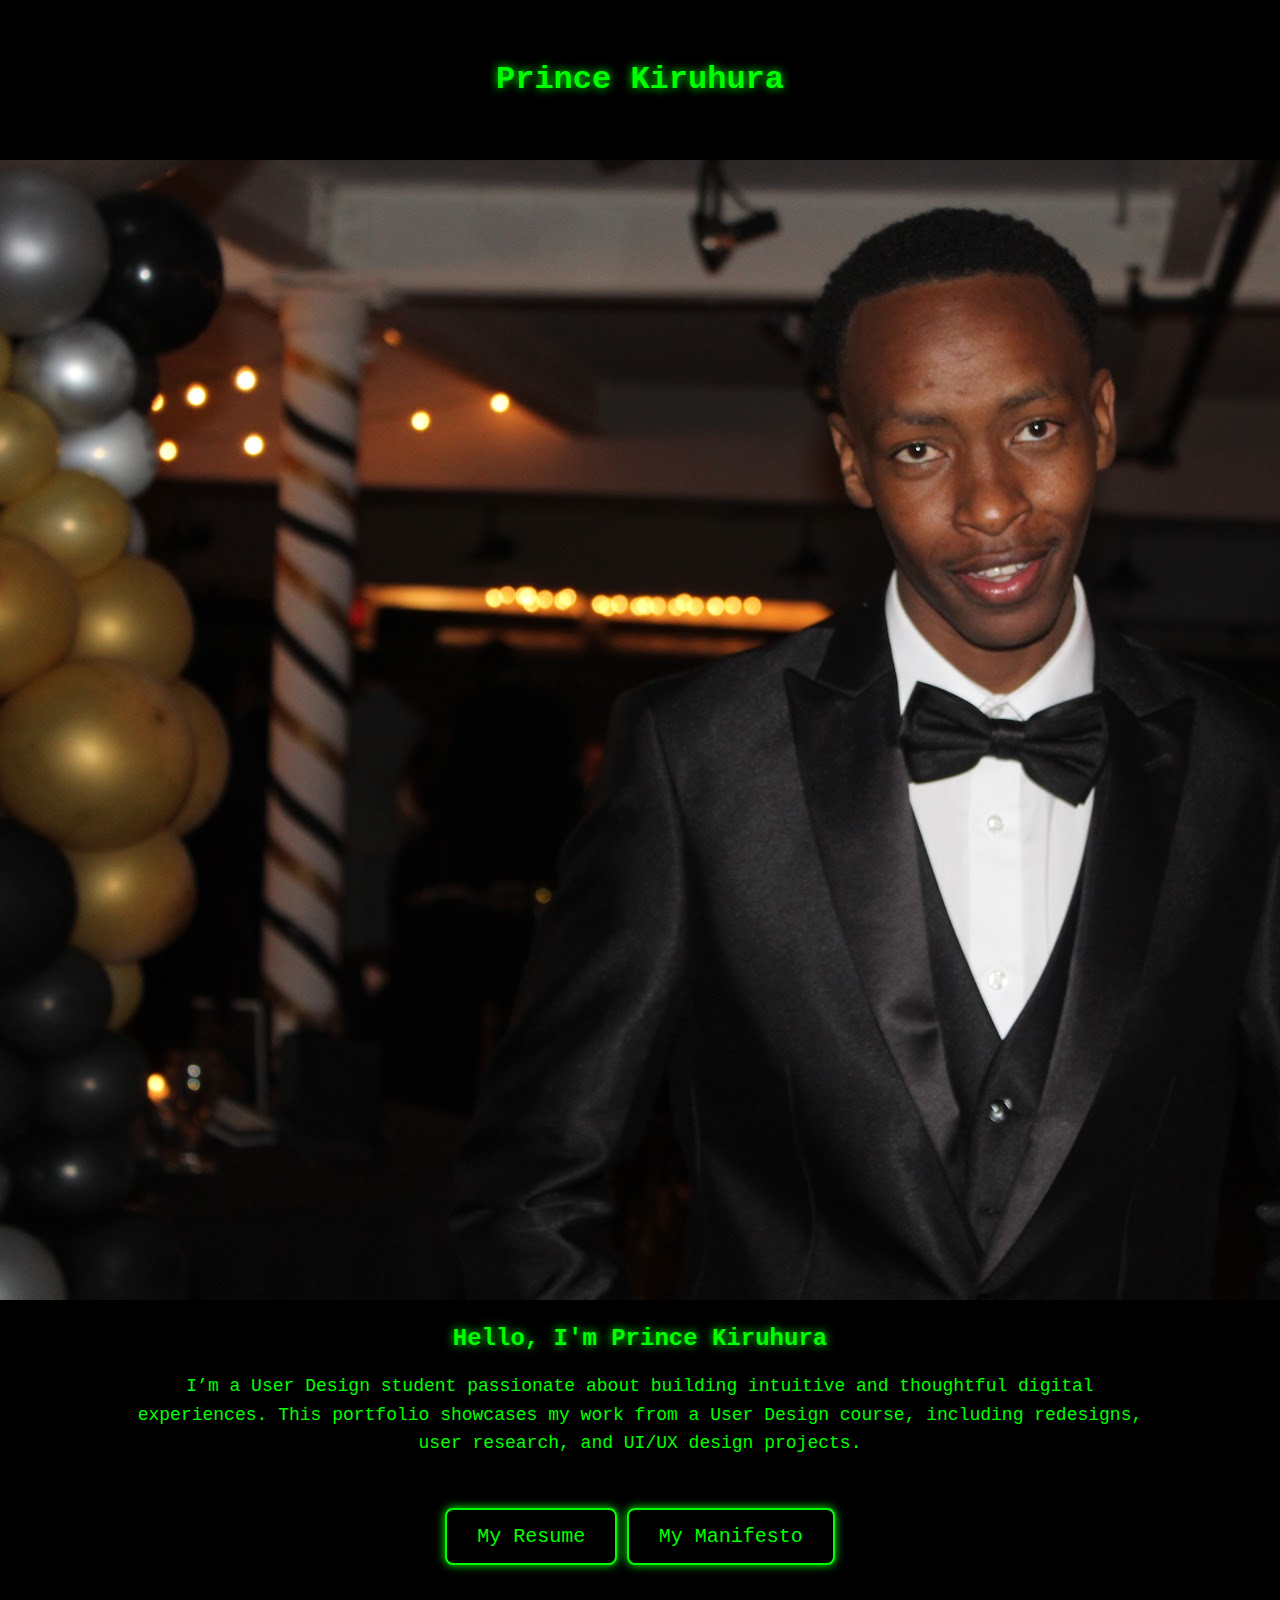
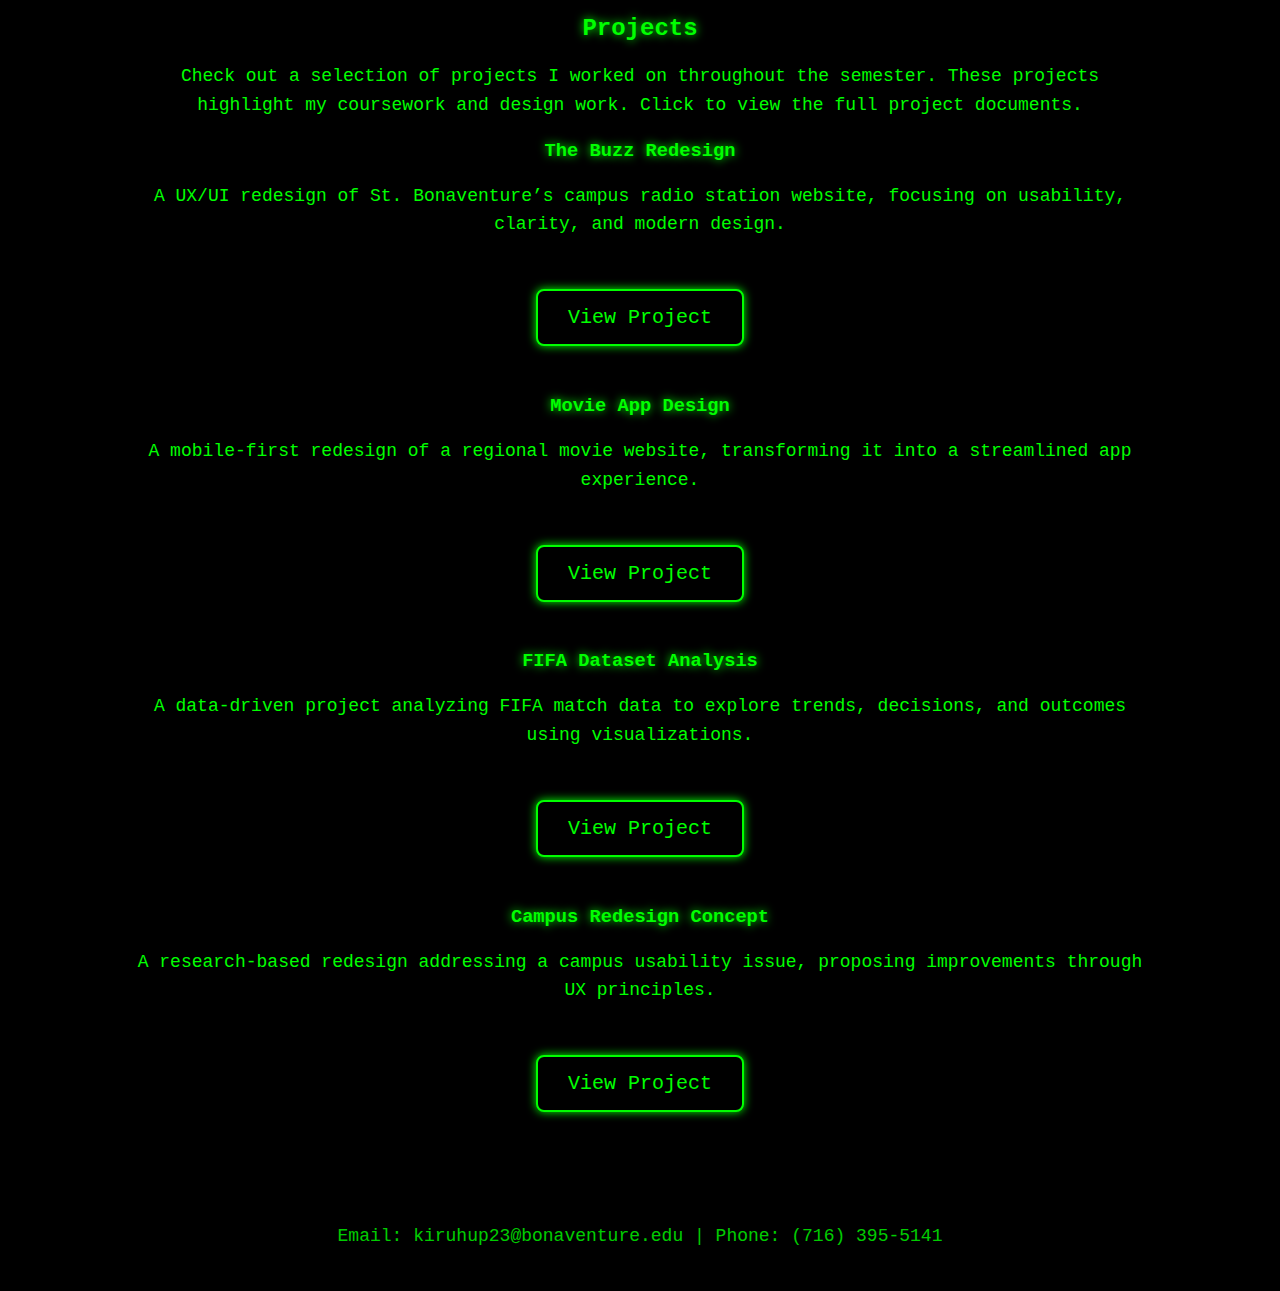
<file: index.html>
<!DOCTYPE html>
<html lang="en">
<head>
    <meta charset="UTF-8">
    <title>Prince Kiruhura – Portfolio</title>
    <link rel="stylesheet" href="style.css">
</head>
<body>

    <!-- HEADER -->
    <header class="topnav">
        <h1 class="logo">Prince Kiruhura</h1>
    </header>

    <!-- HERO -->
    <section class="hero-section">
        <div class="hero-container">
            <div class="hero-left">
                <img src="images/princekiruhura.JPG" alt="Prince Kiruhura" class="profile-pic">
            </div>

            <div class="hero-right">
                <h2>Hello, I'm Prince Kiruhura</h2>
                <p>
                   I’m a User Design student passionate about building intuitive and thoughtful digital experiences. 
                  This portfolio showcases my work from a User Design course, 
                  including redesigns, user research, and UI/UX design projects.
                </p>

                <a href="projects/Prince-Kiruhura-Resume.pdf" target="_blank" class="button">
                    My Resume
                </a>

                <a href="projects/Design manifesto.pdf" target="_blank" class="button">
                    My Manifesto
                </a>
            </div>
        </div>
    </section>

    <!-- PROJECTS -->
    <section class="project-section">
        <h2>Projects</h2>
        <p class="project-intro">
            Check out a selection of projects I worked on throughout the semester.
            These projects highlight my coursework and design work. 
            Click to view the full project documents.
        </p>

        <div class="project-grid">

            <div class="project-card">
                <h3>The Buzz Redesign</h3>
                <p>
                    A UX/UI redesign of St. Bonaventure’s campus radio station website,
                    focusing on usability, clarity, and modern design.
                </p>
                <a href="projects/The buzz redesign.pdf" target="_blank" class="button">
                    View Project
                </a>
            </div>

            <div class="project-card">
                <h3>Movie App Design</h3>
                <p>
                    A mobile-first redesign of a regional movie website,
                    transforming it into a streamlined app experience.
                </p>
                <a href="projects/Movie App design document.pdf" target="_blank" class="button">
                    View Project
                </a>
            </div>

            <div class="project-card">
                <h3>FIFA Dataset Analysis</h3>
                <p>
                    A data-driven project analyzing FIFA match data to explore trends,
                    decisions, and outcomes using visualizations.
                </p>
                <a href="projects/Fifadataset.pdf" class="button">
                    View Project
                </a>
            </div>

            <div class="project-card">
                <h3>Campus Redesign Concept</h3>
                <p>
                    A research-based redesign addressing a campus usability issue,
                    proposing improvements through UX principles.
                </p>
                <a href="projects/School Laundry issue.pdf" class="button">
                    View Project
                </a>
            </div>

        </div>
    </section>

    <!-- FOOTER -->
    <footer>
        <p>Email: kiruhup23@bonaventure.edu | Phone: (716) 395-5141</p>
    </footer>

</body>
</html>
</file>
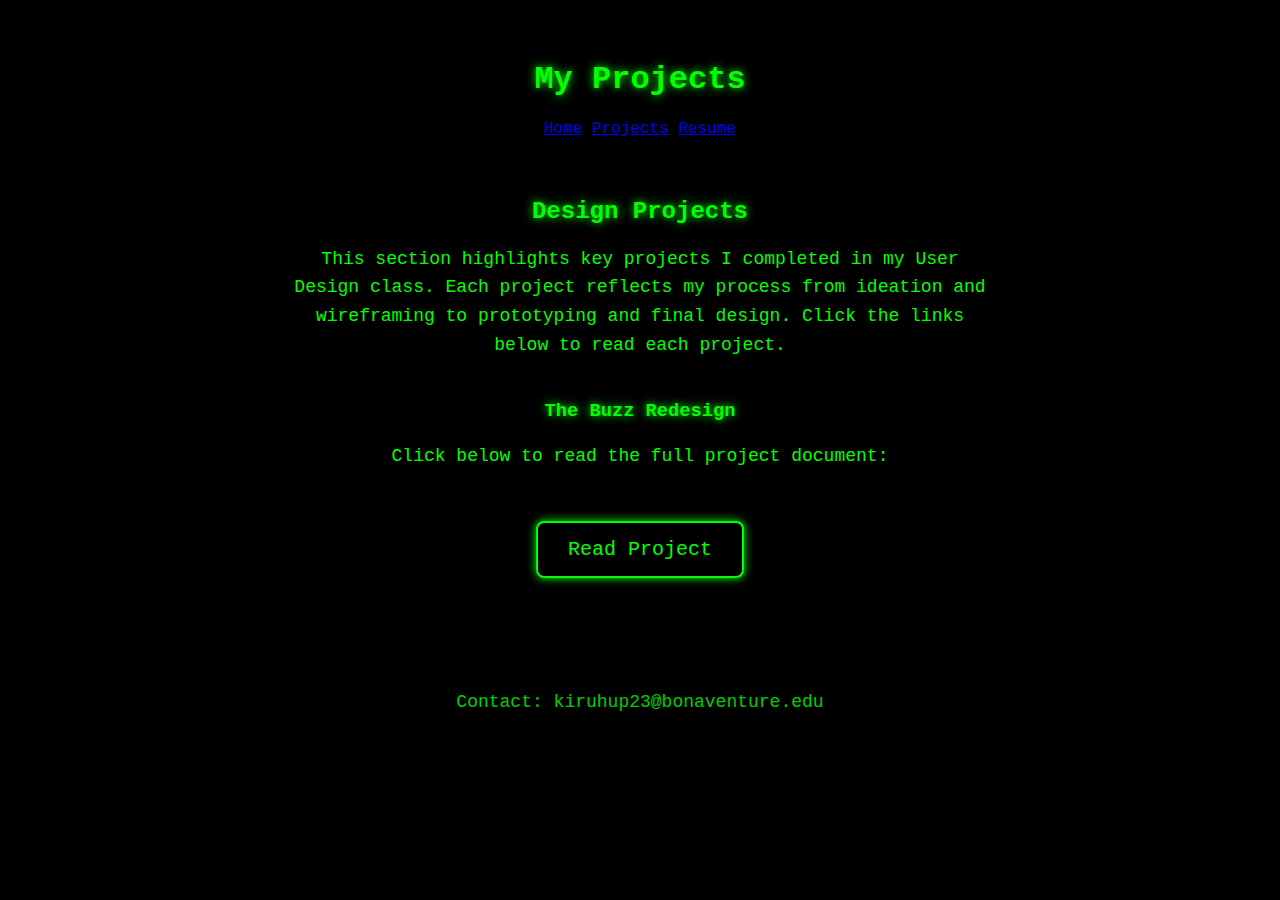
<file: projects.html>
<!DOCTYPE html>
<html lang="en">
<head>
    <meta charset="UTF-8">
    <title>My Projects – Prince Kiruhura</title>
    <link rel="stylesheet" href="style.css">
</head>
<body>

    <header class="topnav">
        <h1 class="logo">My Projects</h1>
        <nav>
            <a href="index.html">Home</a>
            <a href="projects.html" class="active">Projects</a>
            <a href="resume.html">Resume</a>
        </nav>
    </header>

    <section class="project-section">
        <h2>Design Projects</h2>

        <p style="text-align:center; max-width:700px; margin: 0 auto 40px auto;">
            This section highlights key projects I completed in my User Design class. 
            Each project reflects my process from ideation and wireframing to prototyping and final design. 
            Click the links below to read each project.
        </p>

        <div class="project-card">
            <h3>The Buzz Redesign</h3>
            <p>Click below to read the full project document:</p>
            <a href="projects/The%20buzz%20redesign.pdf" target="_blank" class="button">Read Project</a>
        </div>

        <!-- Add more projects here -->
    </section>

    <footer>
        <p>Contact: kiruhup23@bonaventure.edu</p>
    </footer>

</body>
</html>
</file>
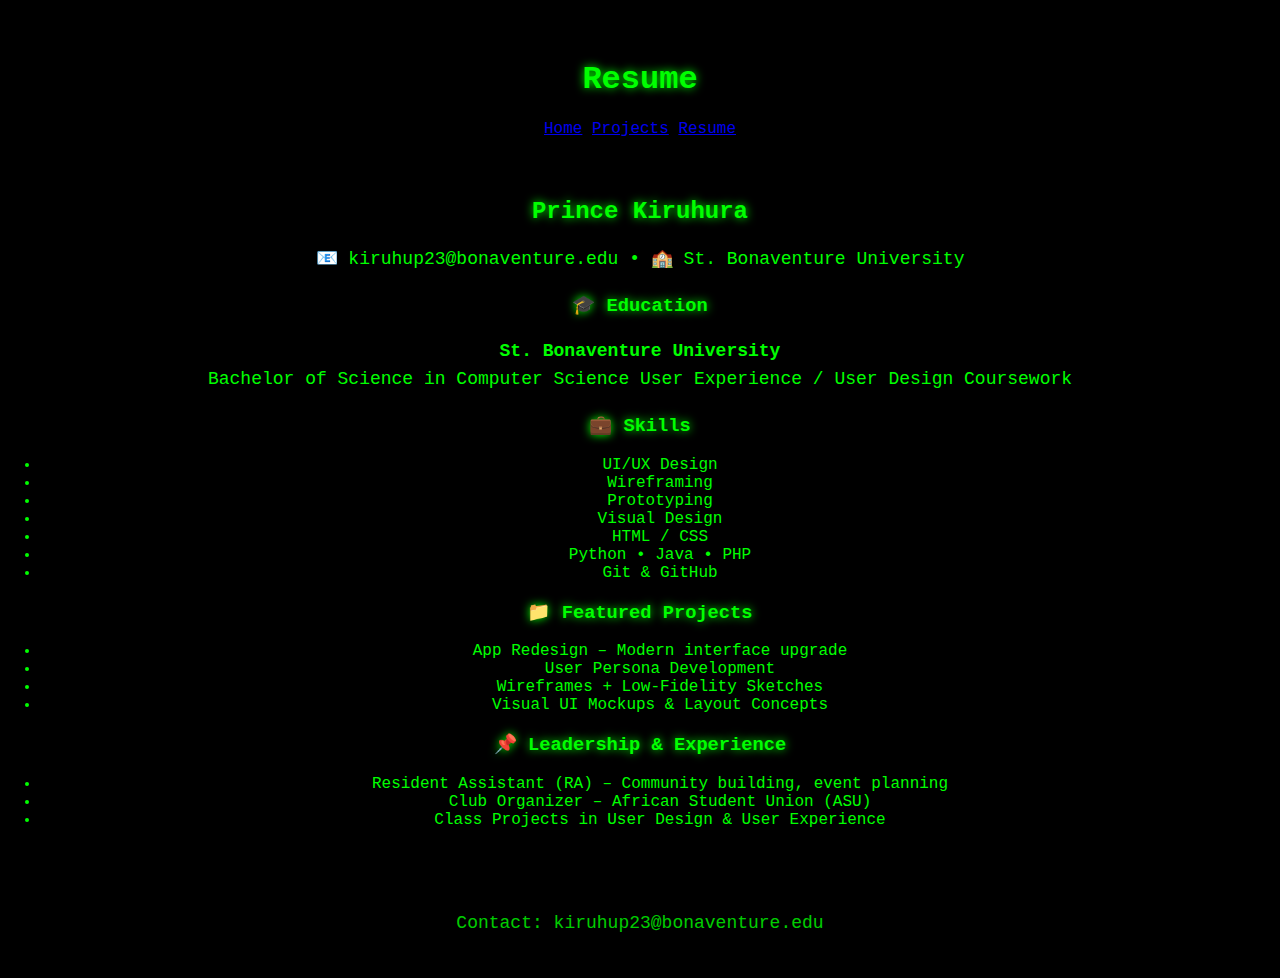
<file: resume.html>
<!DOCTYPE html>
<html lang="en">
<head>
    <meta charset="UTF-8">
    <title>Resume – Prince Kiruhura</title>
    <link rel="stylesheet" href="style.css">
</head>

<body class="fade-in">

    <header class="topnav">
        <h1 class="logo">Resume</h1>
        <nav>
            <a href="index.html">Home</a>
            <a href="projects.html">Projects</a>
            <a href="resume.html" class="active">Resume</a>
        </nav>
    </header>

    <section class="resume-section slide-up">

        <h2 class="glow-text">Prince Kiruhura</h2>
        <p class="resume-contact">📧 kiruhup23@bonaventure.edu • 🏫 St. Bonaventure University</p>

        <div class="resume-block">
            <h3>🎓 Education</h3>
            <p><strong>St. Bonaventure University</strong><br>
               Bachelor of Science in Computer Science  
               User Experience / User Design Coursework</p>
        </div>

        <div class="resume-block">
            <h3>💼 Skills</h3>
            <ul>
                <li>UI/UX Design</li>
                <li>Wireframing</li>
                <li>Prototyping</li>
                <li>Visual Design</li>
                <li>HTML / CSS</li>
                <li>Python • Java • PHP</li>
                <li>Git & GitHub</li>
            </ul>
        </div>

        <div class="resume-block">
            <h3>📁 Featured Projects</h3>
            <ul>
                <li>App Redesign – Modern interface upgrade</li>
                <li>User Persona Development</li>
                <li>Wireframes + Low-Fidelity Sketches</li>
                <li>Visual UI Mockups & Layout Concepts</li>
            </ul>
        </div>

        <div class="resume-block">
            <h3>📌 Leadership & Experience</h3>
            <ul>
                <li>Resident Assistant (RA) – Community building, event planning</li>
                <li>Club Organizer – African Student Union (ASU)</li>
                <li>Class Projects in User Design & User Experience</li>
            </ul>
        </div>

    </section>

    <footer>
        <p>Contact: kiruhup23@bonaventure.edu</p>
    </footer>

</body>
</html>
</file>
<file: style.css>
/* Hacker theme */
body {
    background-color: #000;
    font-family: "Courier New", monospace;
    color: #00ff00;
    margin: 0;
    padding: 0;
    text-align: center;
}

header {
    padding: 40px 20px;
}

h1, h2, h3 {
    color: #00ff00;
    text-shadow: 0 0 10px #00ff00;
}

p {
    font-size: 18px;
    line-height: 1.6;
    margin: 20px auto;
    width: 80%;
}

/* Project images */
.project img {
    width: 80%;
    border: 2px solid #00ff00;
    box-shadow: 0 0 10px #00ff00;
    margin-top: 15px;
}

/* Big neon button */
.button {
    display: inline-block;
    padding: 15px 30px;
    margin: 30px auto;
    font-size: 20px;
    color: #00ff00;
    border: 2px solid #00ff00;
    text-decoration: none;
    border-radius: 8px;
    text-align: center;
    transition: 0.3s;
    background: #000000;
    box-shadow: 0 0 10px #00ff00;
}

.button:hover {
    box-shadow: 0 0 20px #00ff00;
    text-shadow: 0 0 10px #00ff00;
    transform: scale(1.05);
}

/* Cursor blink animation */
.cursor {
    display: inline-block;
    width: 10px;
    background-color: #00ff00;
    margin-left: 4px;
    animation: blink 0.7s infinite;
}

@keyframes blink {
    0% { opacity: 1; }
    50% { opacity: 0; }
    100% { opacity: 1; }
}

footer {
    margin-top: 40px;
    padding: 20px;
    font-size: 16px;
    opacity: 0.8;
}
</file>
